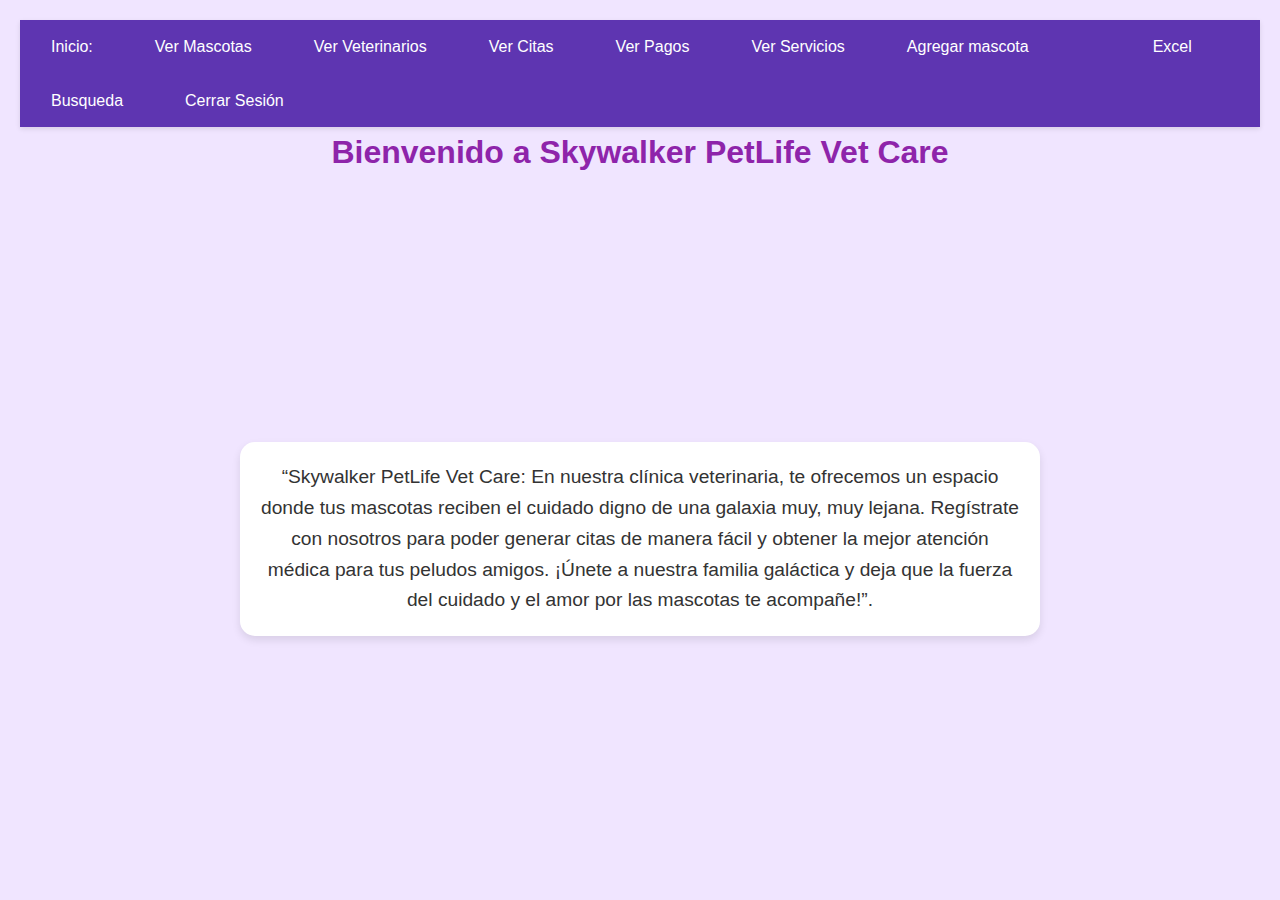
<file: index.html>
<!DOCTYPE html>
<html lang="es">
<head>
    <meta charset="UTF-8">
    <meta name="viewport" content="width=device-width, initial-scale=1.0">
    <title>Inicio:</title>
    <link rel="stylesheet" href="/styles.css">
    <style>
        body {
            font-family: 'Arial', sans-serif;
            background-color: #f0e5ff; /* Fondo suave morado */
            color: #333;
            display: flex;
            flex-direction: column;
            align-items: center;
            justify-content: center;
            height: 100vh;
            margin: 0;
            padding: 20px;
        }
        h1 {
            text-align: center;
            color: #8e24aa; /* Color morado para el título */
            margin-bottom: 20px;
        }
        .container {
            background: #fff;
            border-radius: 15px; /* Bordes redondeados */
            box-shadow: 0 4px 8px rgba(0, 0, 0, 0.1); /* Sombra suave */
            padding: 20px; /* Padding interior */
            max-width: 800px; /* Ancho máximo */
            width: 100%; /* Asegura que use todo el espacio posible */
            text-align: center;
            transition: transform 0.3s; /* Transición suave */
        }
        .container:hover {
            transform: translateY(-5px); /* Efecto hover */
        }
        .container p {
            margin: 0;
        }
    </style>
</head>
<body>
    <div id="navbar"></div>
    
    <h1>Bienvenido a Skywalker PetLife Vet Care</h1>
    <main class="container">
        <p>“Skywalker PetLife Vet Care: En nuestra clínica veterinaria, te ofrecemos un espacio donde tus mascotas reciben el cuidado digno de una galaxia muy, muy lejana. Regístrate con nosotros para poder generar citas de manera fácil y obtener la mejor atención médica para tus peludos amigos. ¡Únete a nuestra familia galáctica y deja que la fuerza del cuidado y el amor por las mascotas te acompañe!”.
        </p>
    </main>
    <script>
        // Cargar el navbar
        fetch('/navbar.html')
            .then(response => response.text())
            .then(data => {
                document.getElementById('navbar').innerHTML = data;
            })
            .catch(error => console.error('Error cargando el navbar:', error));
    </script>
</body>
</html>
</file>
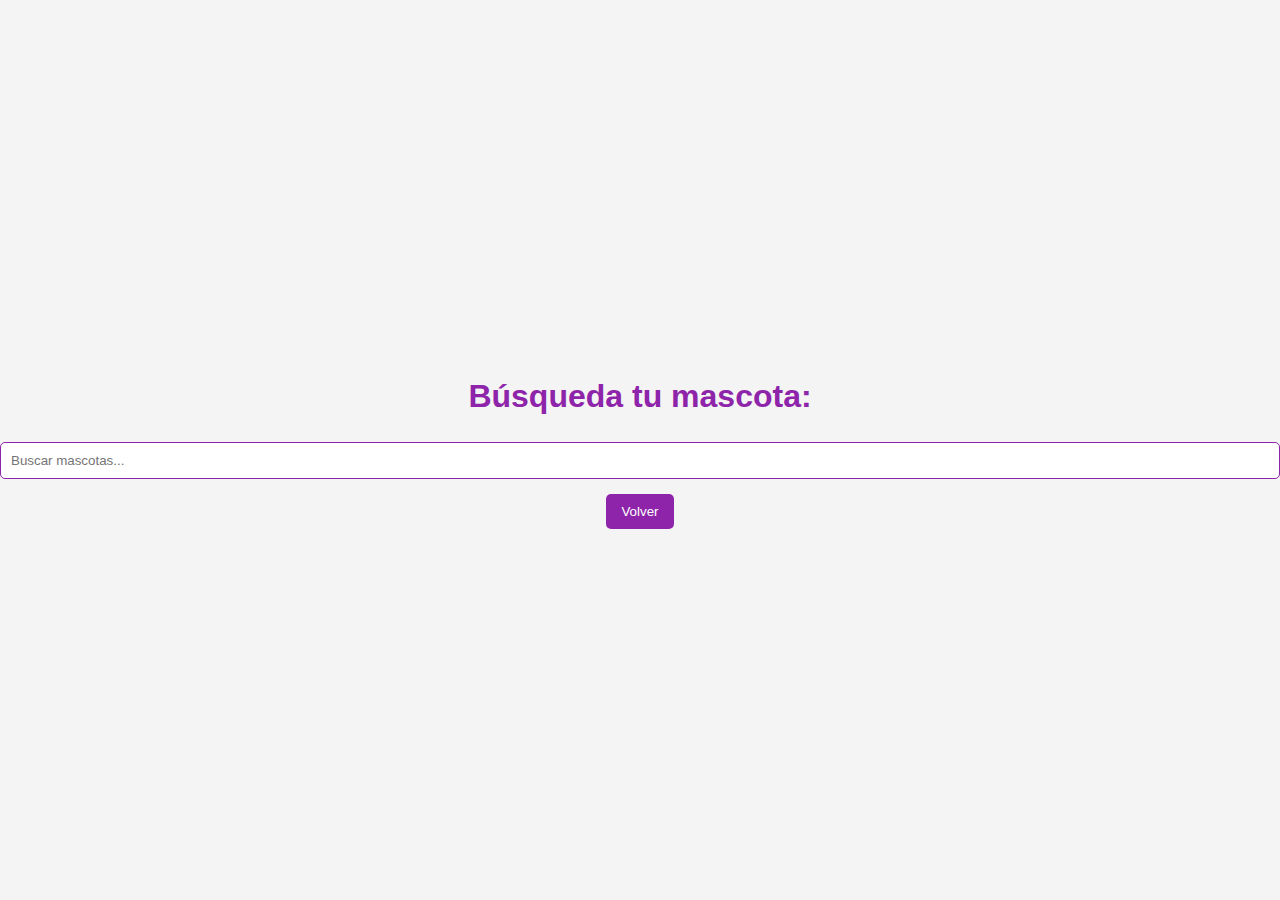
<file: busqueda.html>
<!DOCTYPE html>
<html lang="es">
<head>
  <meta charset="UTF-8">
  <meta name="viewport" content="width=device-width, initial-scale=1.0">
  <title>Búsqueda en Tiempo Real</title>
  <style>
    body {
        font-family: 'Arial', sans-serif;
        background-color: #f0e5ff; /* Fondo suave morado */
        color: #333;
        display: flex;
        flex-direction: column;
        align-items: center;
        justify-content: center;
        height: 100vh;
        margin: 0;
    }

    h1 {
        color: #8e24aa; /* Color morado para el título */
        margin-bottom: 20px;
    }

    form {
        background: #ffffff; /* Fondo blanco para el formulario */
        padding: 20px;
        border-radius: 10px;
        box-shadow: 0 0 10px rgba(0, 0, 0, 0.1);
        width: 300px; /* Ancho del formulario */
        text-align: left; /* Alinear texto a la izquierda */
    }

    label {
        display: block;
        margin-bottom: 5px;
        color: #6a1b9a; /* Color morado más oscuro para las etiquetas */
    }

    input, textarea {
        width: 100%;
        padding: 10px;
        margin-bottom: 15px;
        border: 1px solid #8e24aa; /* Borde morado */
        border-radius: 5px;
    }

    button {
        padding: 10px 15px;
        background: #8e24aa; /* Fondo del botón morado */
        color: #ffffff; /* Color del texto */
        border: none; /* Sin borde */
        border-radius: 5px; /* Bordes redondeados */
        cursor: pointer; /* Cambia el cursor al pasar el mouse */
        transition: background 0.3s; /* Transición suave para el fondo */
    }

    button:hover {
        background: #ab47bc; /* Color de fondo al pasar el mouse */
    }

    .back-button {
        margin-top: 20px;
        background: #35424a; /* Fondo del botón de volver */
        color: #ffffff; /* Color del texto */
        border: none; /* Sin borde */
        border-radius: 5px; /* Bordes redondeados */
        cursor: pointer; /* Cambia el cursor al pasar el mouse */
        padding: 10px 15px;
        transition: background 0.3s; /* Transición suave para el fondo */
    }

    .back-button:hover {
        background: #506471; /* Color de fondo al pasar el mouse */
    }
  </style>
</head>
  <link rel="stylesheet" href="styles.css">
</head>
<body>
  <div id="navbar"></div>
  <h1>Búsqueda tu mascota:</h1>
  <input type="text" id="search" placeholder="Buscar mascotas..." />
  <ul id="results"></ul>
  <button onclick="window.location.href='/'">Volver</button>

  <script>
    document.getElementById('search').addEventListener('keyup', function() {
      const query = this.value;
      fetch(`/buscar?query=${query}`)
        .then(res => res.json())
        .then(data => {
          const results = document.getElementById('results');
          results.innerHTML = '';
          data.forEach(mascota => {
            const li = document.createElement('li');
            li.textContent = `${mascota.nombre} (${mascota.propietario})`;
            results.appendChild(li);
          });
        });
    });
  </script>
</body>
</html>
</file>
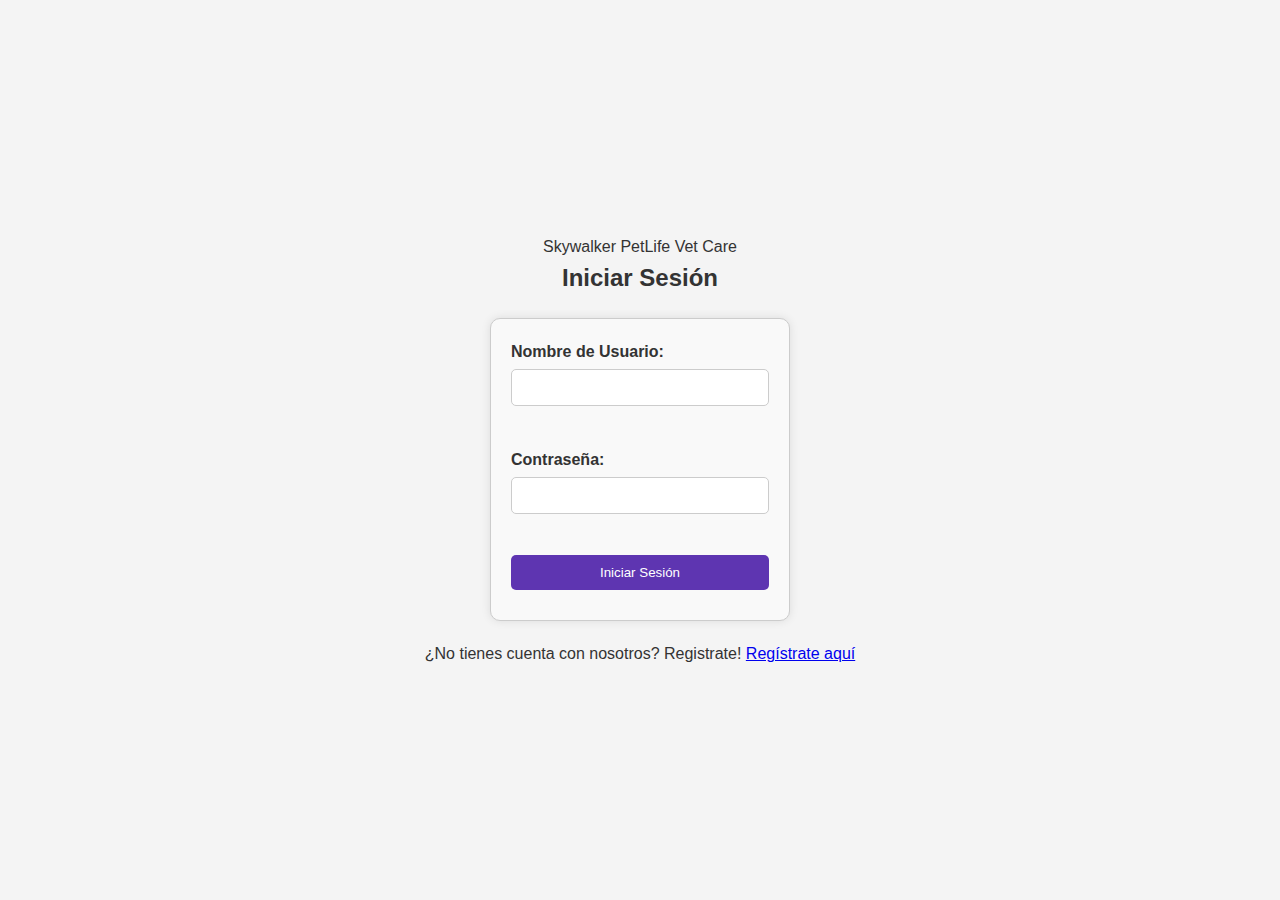
<file: login.html>
<!DOCTYPE html>
<html lang="es">
<head>
  <link rel="stylesheet" href="styles.css">
  <meta charset="UTF-8">
  <title>Iniciar Sesión</title>
  <style>
    body {
      display: flex;
      flex-direction: column;
      justify-content: center;
      align-items: center;
      height: 100vh;
      margin: 0;
      font-family: Arial, sans-serif;
    }

    form {
      display: flex;
      flex-direction: column;
      align-items: center;
      width: 300px; /* Ajusta el ancho según sea necesario */
      padding: 20px;
      border: 1px solid #ccc;
      border-radius: 10px;
      box-shadow: 0 0 10px rgba(0, 0, 0, 0.1);
      background-color: #f9f9f9;
    }

    h2 {
      margin-top: 0;
    }

    p {
      text-align: center;
    }

    label, input, button {
      width: 100%;
      margin-bottom: 10px;
    }
  </style>
</head>
<body>
  <p>Skywalker PetLife Vet Care</p>
  <h2>Iniciar Sesión</h2>
  <form action="/login" method="POST">
    <label for="nombre_usuario">Nombre de Usuario:</label>
    <input type="text" id="nombre_usuario" name="nombre_usuario" required>
    <br>
    <label for="password">Contraseña:</label>
    <input type="password" id="password" name="password" required>
    <br>
    <button type="submit">Iniciar Sesión</button>
  </form>
  <p>¿No tienes cuenta con nosotros? Registrate! <a href="/registrar">Regístrate aquí</a></p>
</body>
</html>
</file>
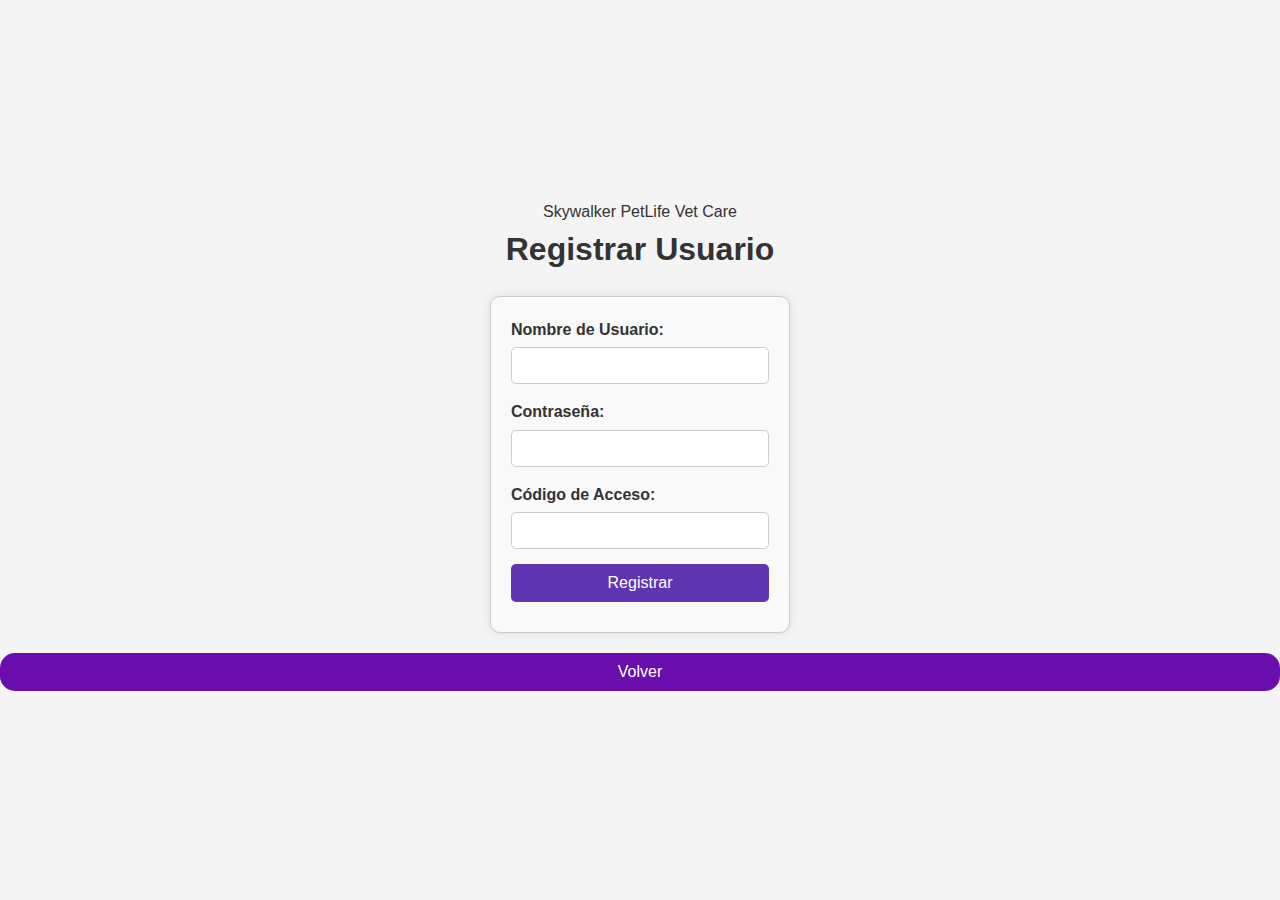
<file: registrar.html>
<!DOCTYPE html>
<html lang="es">
<head>
    <link rel="stylesheet" href="styles.css">
    <meta charset="UTF-8">
    <title>Registrar</title>
    <style>
        body {
          display: flex;
          flex-direction: column;
          justify-content: center;
          align-items: center;
          height: 100vh;
          margin: 0;
          font-family: Arial, sans-serif;
        }
    
        form {
          display: flex;
          flex-direction: column;
          align-items: center;
          width: 300px; /* Ajusta el ancho según sea necesario */
          padding: 20px;
          border: 1px solid #ccc;
          border-radius: 10px;
          box-shadow: 0 0 10px rgba(0, 0, 0, 0.1);
          background-color: #f9f9f9;
        }
    
        h2 {
          margin-top: 0;
        }
    
        p {
          text-align: center;
        }
    
        label, input, button {
          width: 100%;
          margin-bottom: 10px;
        }

        button {
          background-color: #6A0DAD; /* Color de fondo morado */
          color: white; /* Color del texto */
          padding: 10px 20px; /* Espaciado */
          border: none; /* Sin borde */
          border-radius: 15px; /* Bordes redondeados */
          cursor: pointer; /* Cambia el cursor al pasar sobre el botón */
          transition: background-color 0.3s ease; /* Transición suave */
          font-size: 16px; /* Tamaño de la fuente */
        }
        
        button:hover {
          background-color: #7D3C98; /* Color de fondo al pasar el cursor */
          box-shadow: 0 4px 8px rgba(0, 0, 0, 0.2); /* Sombra */
        }
      </style>
</head>
<body>
    <p>Skywalker PetLife Vet Care</p>
    <div id="navbar"></div>
    <h1>Registrar Usuario</h1>
    <form action="/registrar" method="POST">
        <label for="nombre_usuario">Nombre de Usuario:</label>
        <input type="text" id="nombre_usuario" name="nombre_usuario" required>
        <label for="password">Contraseña:</label>
        <input type="password" id="password" name="password" required>
        <label for="codigo_acceso">Código de Acceso:</label>
        <input type="text" id="codigo_acceso" name="codigo_acceso" required>
        <button type="submit">Registrar</button>
    </form>
    <button onclick="window.location.href='/login'">Volver</button>
</body>
</html>
</file>
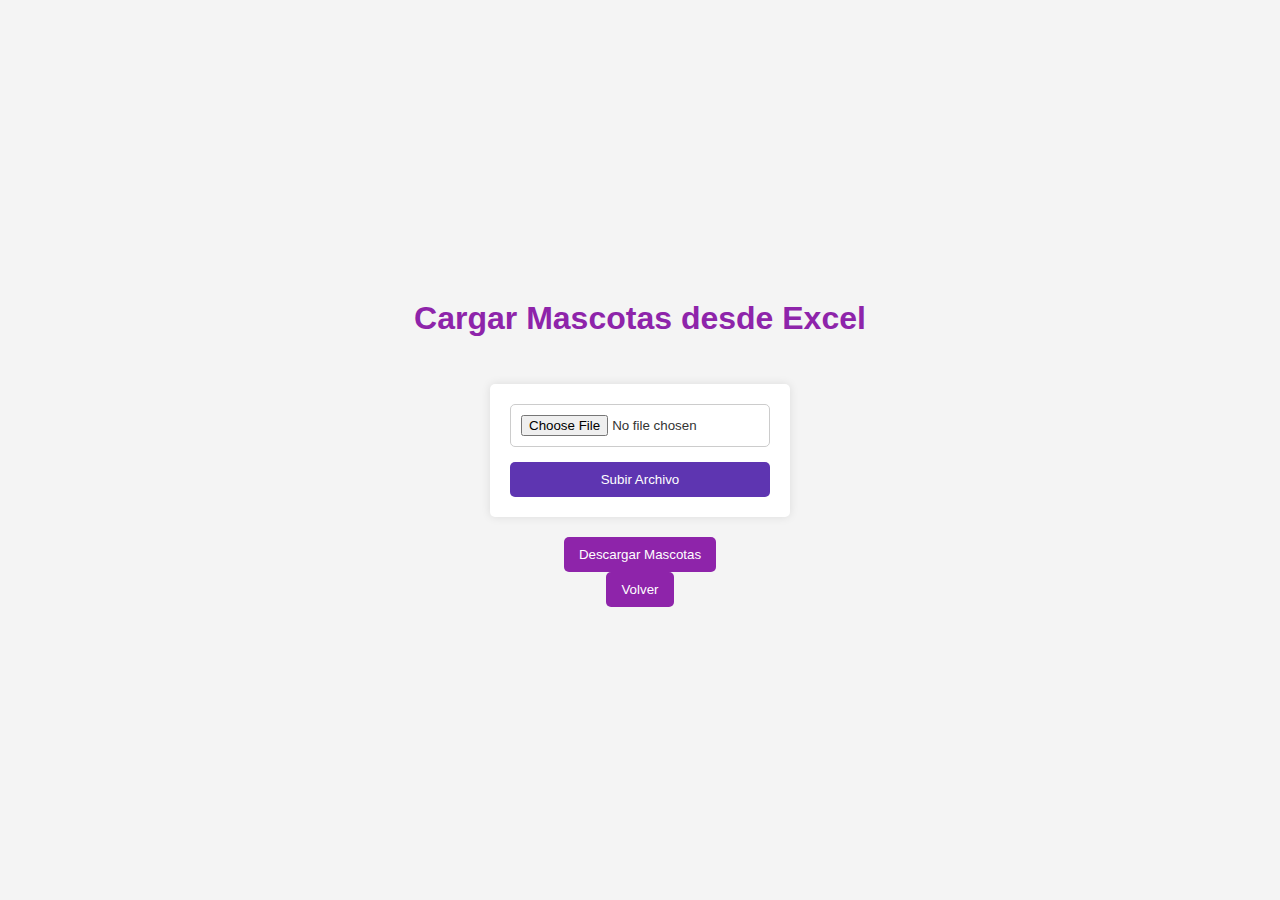
<file: veterinarios.html>
<!DOCTYPE html>
<html lang="es">
<head>
  <meta charset="UTF-8">
  <meta name="viewport" content="width=device-width, initial-scale=1.0">
  <title>Mascotas</title>
  <style>
    body {
        font-family: 'Arial', sans-serif;
        background-color: #f0e5ff; /* Fondo suave morado */
        color: #333;
        display: flex;
        flex-direction: column;
        align-items: center;
        justify-content: center;
        height: 100vh;
        margin: 0;
    }

    h1 {
        color: #8e24aa; /* Color morado para el título */
        margin-bottom: 20px;
    }

    form {
        background: #ffffff; /* Fondo blanco para el formulario */
        padding: 20px;
        border-radius: 10px;
        box-shadow: 0 0 10px rgba(0, 0, 0, 0.1);
        width: 300px; /* Ancho del formulario */
        text-align: left; /* Alinear texto a la izquierda */
    }

    label {
        display: block;
        margin-bottom: 5px;
        color: #6a1b9a; /* Color morado más oscuro para las etiquetas */
    }

    input, textarea {
        width: 100%;
        padding: 10px;
        margin-bottom: 15px;
        border: 1px solid #8e24aa; /* Borde morado */
        border-radius: 5px;
    }

    button {
        padding: 10px 15px;
        background: #8e24aa; /* Fondo del botón morado */
        color: #ffffff; /* Color del texto */
        border: none; /* Sin borde */
        border-radius: 5px; /* Bordes redondeados */
        cursor: pointer; /* Cambia el cursor al pasar el mouse */
        transition: background 0.3s; /* Transición suave para el fondo */
    }

    button:hover {
        background: #ab47bc; /* Color de fondo al pasar el mouse */
    }

    .back-button {
        margin-top: 20px;
        background: #35424a; /* Fondo del botón de volver */
        color: #ffffff; /* Color del texto */
        border: none; /* Sin borde */
        border-radius: 5px; /* Bordes redondeados */
        cursor: pointer; /* Cambia el cursor al pasar el mouse */
        padding: 10px 15px;
        transition: background 0.3s; /* Transición suave para el fondo */
    }

    .back-button:hover {
        background: #506471; /* Color de fondo al pasar el mouse */
    }
  </style>
</head>
  <link rel="stylesheet" href="styles.css">
</head>
<body>
  <h1>Cargar Mascotas desde Excel</h1>
  <form action="/upload" method="POST" enctype="multipart/form-data">
    <input type="file" name="excelFile" accept=".xlsx" />
    <button type="submit">Subir Archivo</button>
  </form>
  <button onclick="window.location.href='/download'">Descargar Mascotas</button>
  <button onclick="window.history.back()">Volver</button>
  <script>
    document.addEventListener('keydown', function (event) {
      if ((event.ctrlKey || event.metaKey) && event.key === 's') {
        event.preventDefault(); 
        const link = document.createElement('a');
        link.href = '/download'; 
        link.download = 'mascotas.xlsx'; 
        link.click(); 
      }
    });
  </script>
  
  
</body>
</html>
</file>
<file: styles.css>
/* Reset de estilos */
* {
    margin: 0;
    padding: 0;
    box-sizing: border-box;
}

body {
    font-family: 'Arial', sans-serif;
    line-height: 1.6;
    background-color: #f4f4f4; /* Fondo claro */
    color: #333; /* Color de texto */
}

.container {
    width: 80%;
    margin: auto;
    overflow: hidden;
}

/* Estilo del encabezado */
header {
    background: #5e35b1; /* Morado oscuro */
    color: #ffffff; /* Texto blanco */
    padding: 20px 0;
}

header h1 {
    text-align: center;
    margin-bottom: 10px;
}

nav {
    text-align: center;
}

nav ul {
    list-style: none;
}

nav ul li {
    display: inline;
    margin: 0 15px;
}

nav ul li a {
    color: #ffffff; /* Texto blanco */
    text-decoration: none;
    padding: 5px 10px;
    transition: background 0.3s;
}

nav ul li a:hover {
    background: #7e57c2; /* Morado más claro al pasar el mouse */
    border-radius: 5px;
}

/* Estilo del contenido principal */
main {
    padding: 20px;
    background: #ffffff; /* Fondo blanco */
    border-radius: 5px;
    box-shadow: 0 0 10px rgba(0, 0, 0, 0.1);
    margin-top: 20px;
}

main p {
    font-size: 1.2em;
}

/* Estilo de formularios */
form {
    display: flex;
    flex-direction: column; /* Para apilar los elementos verticalmente */
    margin: 20px 0; /* Espacio alrededor del formulario */
    padding: 20px; /* Espacio interno */
    background: #ffffff; /* Fondo blanco */
    border-radius: 5px; /* Bordes redondeados */
    box-shadow: 0 0 10px rgba(0, 0, 0, 0.1); /* Sombra */
}

form label {
    margin-bottom: 5px; /* Espacio debajo de las etiquetas */
    font-weight: bold; /* Negrita para las etiquetas */
}

form input {
    padding: 10px; /* Espacio interno en los campos de entrada */
    margin-bottom: 15px; /* Espacio debajo de cada campo */
    border: 1px solid #ccc; /* Borde gris claro */
    border-radius: 5px; /* Bordes redondeados */
}

form button {
    padding: 10px; /* Espacio interno en el botón */
    background: #5e35b1; /* Morado oscuro */
    color: #ffffff; /* Color del texto */
    border: none; /* Sin borde */
    border-radius: 5px; /* Bordes redondeados */
    cursor: pointer; /* Cambia el cursor al pasar el mouse */
    transition: background 0.3s; /* Transición suave para el fondo */
}

form button:hover {
    background: #7e57c2; /* Morado más claro al pasar el mouse */
}

/* Estilo de tablas */
table {
    width: 100%; /* Ancho completo */
    border-collapse: collapse; /* Colapsar bordes */
    margin: 20px 0; /* Espacio alrededor de la tabla */
}

th, td {
    padding: 10px; /* Espacio interno en celdas */
    text-align: left; /* Alinear texto a la izquierda */
    border: 1px solid #ccc; /* Borde gris claro */
}

th {
    background: #5e35b1; /* Morado oscuro */
    color: #ffffff; /* Color del texto del encabezado */
}

tr:nth-child(even) {
    background: #f2f2f2; /* Fondo gris claro para filas pares */
}

tr:hover {
    background: #d1c4e9; /* Morado muy claro al pasar el mouse sobre la fila */
}

/* Estilo del pie de página */
footer {
    text-align: center;
    padding: 10px 0;
    background: #5e35b1; /* Morado oscuro */
    color: #ffffff; /* Texto blanco */
    position: relative;
    bottom: 0;
    width: 100%;
    margin-top: 20px;
}
</file>
